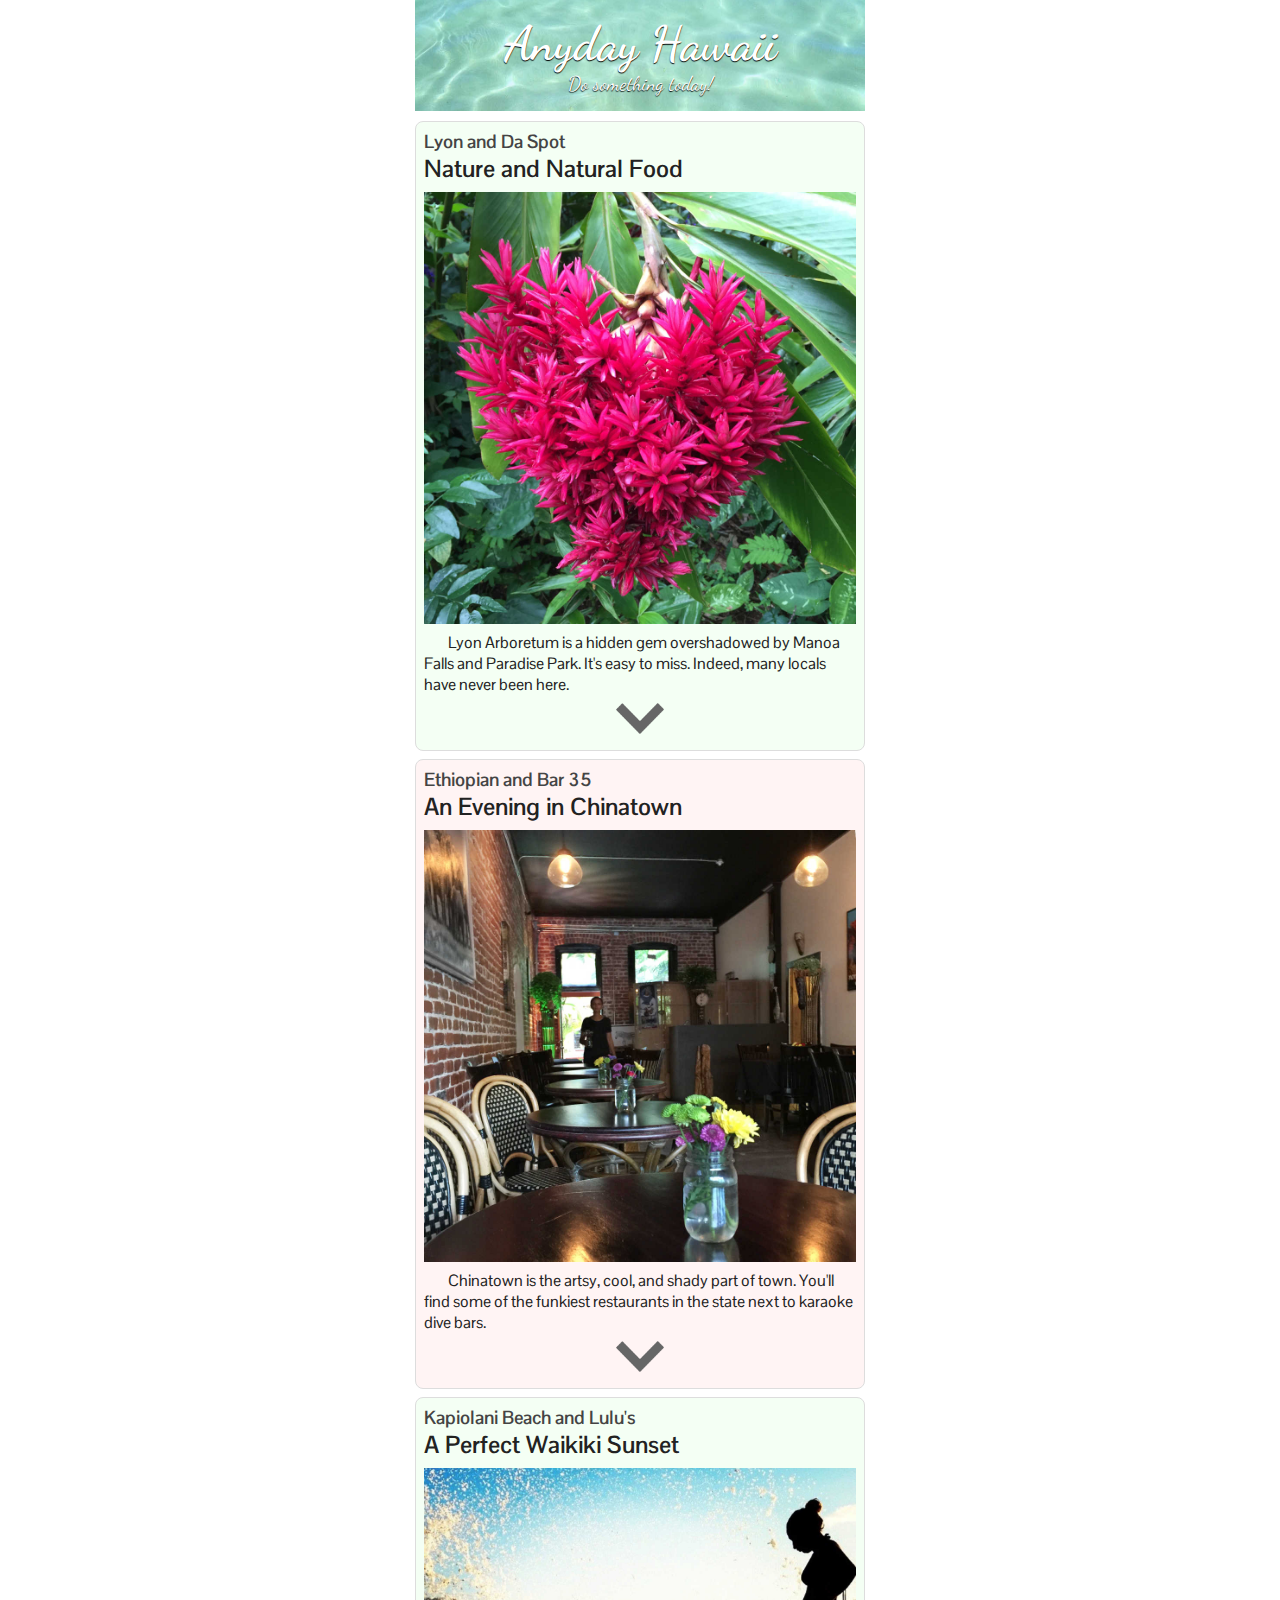
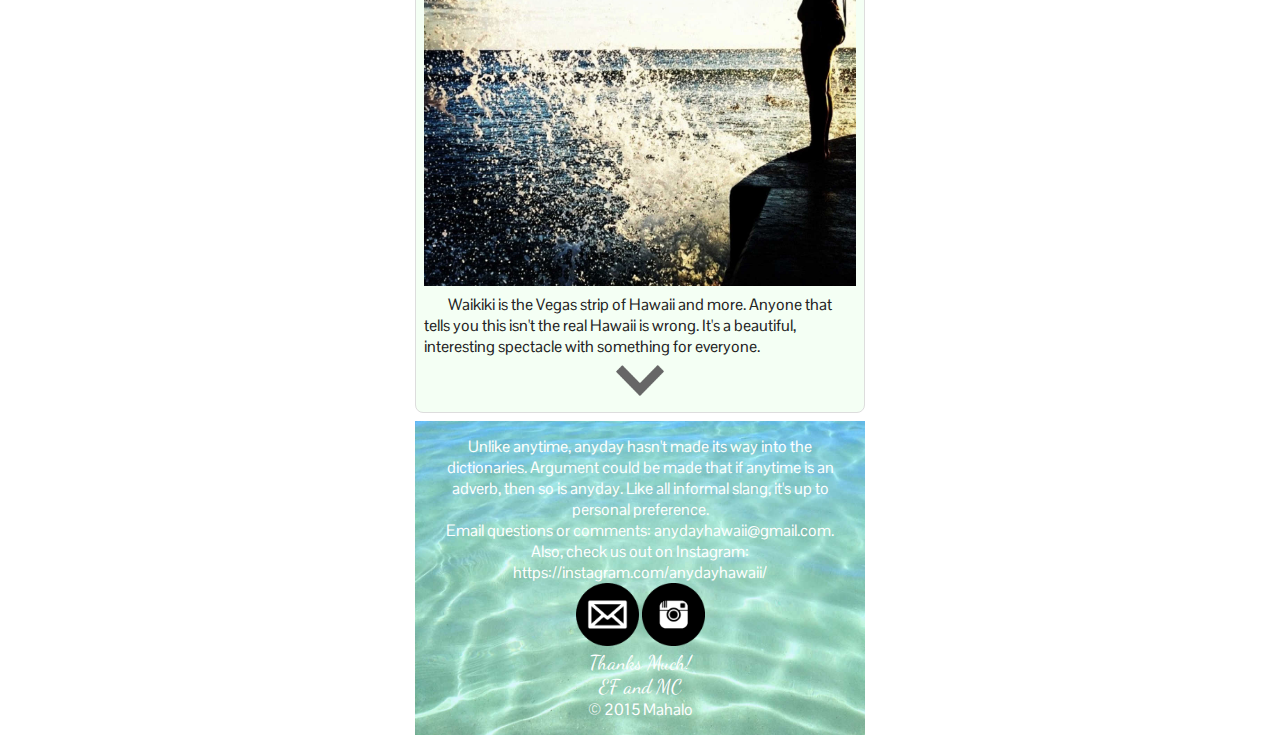
<file: index.html>
<!doctype html>


<head>
  <meta charset="UTF-8">
  <title>Anyday Hawaii - Do something today!</title>
  <meta name="description" content="Anyday is a great day in Hawaii for good eats and activities!">
  <link href='http://fonts.googleapis.com/css?family=Dancing+Script' rel='stylesheet' type='text/css'>
  <link href='http://fonts.googleapis.com/css?family=Pontano+Sans' rel='stylesheet' type='text/css'>
  <link rel="stylesheet" href="css/normalize.css">
  <link rel="stylesheet" href="css/style.css">
  <meta name="viewport" content="width=device-width, initial-scale=1.0">
</head>


<body>


<header class="main-header">
    <h1>Anyday Hawaii</h1>
    <p>Do something today!</p>
</header>


<div class="article">
    <h3>Lyon and Da Spot</h3>
    <h2>Nature and Natural Food</h2>
    <img class="photo" src = "img/lyons1.jpg" alt="Red heart flower at Lyon's Arboretum">

    <p>Lyon Arboretum is a hidden gem overshadowed by Manoa Falls and Paradise Park. It's easy to miss. Indeed, many locals have never been here.</p> 

   <img src = "img/icon/down.png" alt="icon" class="down">
   <img src = "img/icon/up.png" alt="icon" class="up" style="display: none;">

    <div class="body" style="display: none;"> 
        <p>You enter through the Manoa Falls parking lot and drive down a long and winding road. You'll probably feel lost. Parking is free. We were here on Saturday and it wasn't crowded. Go to the visitor center, make the suggested $5 donation, and get a map. Buy snacks, drinks, tee-shirts, soap, and other funky stuff if you like.</p>
        <img class="photo" src = "img/lyons2.jpg" alt="Fern path at Lyon's Arboretum">
        <p>The arboretum is surprisingly big. It would be easy to spend the entire day exploring all of the side trails. The main path can get uneven and rocky so hiking shoes are recommended. There are mosquitoes so repellant is required.</p> 
        <img class="photo" src = "img/lyons3.jpg" alt="Flowers at Lyon's Arboretum">
        <p>We learned that there are a gazillion different varieties of palms, ferns, and tea leaf plants. You'll see trees and shrubs from around the world. On this trip, we focused on pretty and unusual flowers. We saw red jewels under green leaves, pink ghost puffs, and wicked dinosaur beauties.</p>
        <img class="photo" src = "img/daspot.jpg" alt="Da Spot in Honolulu">
        <p>After the arboretum, we got lunch at Da Spot. This cafeteria style restaurant seems popular with hippies, surfers, and athletes in the UH Manoa area. It serves delicious, healthy Mediterranean inspired food at a fair price. They have smoothies too. The street parking is tricky but doable. Our bill was under $20 for two.</p>
    </div>
</div>


<div class="article">
    <h3>Ethiopian and Bar 35</h3>
    <h2>An Evening in Chinatown</h2>
    <img class="photo" src = "img/ethopian1.jpg" alt="Ethiopian Love Restaurant seating inside">

    <p>Chinatown is the artsy, cool, and shady part of town. You'll find some of the funkiest restaurants in the state next to karaoke dive bars.</p> 

   <img src = "img/icon/down.png" alt="icon" class="down">
   <img src = "img/icon/up.png" alt="icon" class="up" style="display: none;">

    <div class="body" style="display: none;"> 
        <p>If you're driving, you might get lucky and find street parking, which is free after 6:00. Mark's Garage is always an option at $8 for the night. Chinatown Municipal Parking is a cheap and convenient option too. Note that the strategy is to park somewhere and walk. If you're not driving, a cab ride from Ala Moana Center to Chinatown runs about $10.</p>
        <p>On this trip to Chinatown, we decided to try the Ethiopian Love Restaurant and made reservations for 5:00. This probably wasn't necessary since it was empty when we arrived. When we left around 7:00, however, it was packed and there was a wait.</p> 
        <p>Inside the ambiance was warm and inviting. Outdoor seating was unavailable during our visit because actor Zac Efron and crew were preparing to film a movie in the courtyard. There was some last minute shuffling of tables and chairs by the staff. Despite this, they were helpful and easygoing thought a bit winded.</p>
        <img class="photo" src = "img/ethopian2.jpg" alt="Ethiopian Love Restaurant Lentil Sambusa">
        <p>The menu at The Ethiopian Love Restaurant includes beef, lamb, and chicken dishes. Nevertheless, the restaurant is a great option for vegans and vegetarians. For an appetizer, we ordered Lentil Sambussa.</p>
        <img class="photo" src = "img/ethopian3.jpg" alt="Ethiopian Love Veggie Sampler for Two">
        <p>For the main course, the waiter recommended the Ethiopian Love Veggie Sampler for Two. We added the Timatam Salad. There are no utensils. You eat by tearing off pieces of injera bread and scooping lentils, peas, cabbage, kale, potatoes, and other spiced items. Everything we tried was delicious. Note that the restaurant is BYOB with a $3 corkage fee per person so you'll need to bring your own beer or wine. Plan ahead or stop at a nearby corner store. Our bill was $55 before tip.</p>
        <img class="photo" src = "img/bar351.jpg" alt="Honolulu Chinatown Bar 35">
        <p>After dinner we walked to Bar 35. They have a huge beer selection. If you're hungry, they offer unique twists on typical bar foods such as pizza and fries. We watched The Symths, a The Smiths cover band, do a sound check. On any given night, you can expect to see a band, DJ, or a least a movie playing on the wall. We've heard of Match.com meet-ups happening here too. If there's room, check out the courtyard in back. A couple of beers each cost us $20 before tip.</p>
    </div>
</div>


<div class="article">
    <h3>Kapiolani Beach and Lulu's</h3>
    <h2>A Perfect Waikiki Sunset</h2>
    <img class="photo" src = "img/lulus4.jpg" alt="A view of Kapiolani beach from Lulu's in Waikiki">

    <p>Waikiki is the Vegas strip of Hawaii and more. Anyone that tells you this isn't the real Hawaii is wrong. It's a beautiful, interesting spectacle with something for everyone.</p> 

    <img src = "img/icon/down.png" alt="icon" class="down">
    <img src = "img/icon/up.png" alt="icon" class="up" style="display: none;">

    <div class="body" style="display: none;"> 
        <p>Grab a book or magazine and head to Queen Kapiolani beach.  Out on the pier, you'll see drone pilots and kids doing cannon balls.  If you're lucky, you'll get to dance with the Hare Krishnas.  It's a fun place to sit and people-watch.</p>
        <img class="photo" src = "img/lulus1.jpg" alt="Two beers at Lulu's in Waikiki">
        <p>Located across the street on the corner of Kalakaua and Kapahulu, Lulu's is just upstairs from Starbucks.  It is a casual restaurant with a good selection of craft beer and great pub food. You'll see bikers, tourists, and everything in between here. A big draw is the spectacular sunsets.</p>
        <img class="photo" src = "img/lulus3.jpg" alt="Some nachos and a Caesar salad in Waikiki">
        <p>We tried the nachos and Caesar Salad. Note the full of order of nachos is huge even for two people. If you're feeling like a carnivore, the Magnum P.I. Burger is guaranteed to fill you.</p>
    </div>
</div>


<footer class="main-footer">
    <p>Unlike anytime, anyday hasn't made its way into the dictionaries. Argument could be made that if anytime is an adverb, then so is anyday. Like all informal slang, it's up to personal preference.</p>
    <p>Email questions or comments: anydayhawaii@gmail.com.  Also, check us out on Instagram: https://instagram.com/anydayhawaii/</p>
    <p><a href="mailto:anydayhawaii@gmail.com">
        <img src="img/icon/email.png" alt="icon" style="width: 15%; height: 15%;"></a>
        <a href="https://instagram.com/anydayhawaii/">
        <img src="img/icon/instagram.png" alt="icon" style="width: 15%; height: 15%;"></a>
    </p>
    <div class="thanks">
        <p>Thanks Much!</p>
        <p>EF and MC</p>
    </div>
    <p>&copy; 2015 Mahalo</p>
</footer>


<script>
var downArrow = document.getElementsByClassName("down");
for(var i = 0; i < downArrow.length; i++) {
    downArrow[i].onclick = function() {
        this.style.display = "none";
        this.nextElementSibling.style.display = "block";
        this.nextElementSibling.nextElementSibling.style.display = "block";
    };
};

var upArrow = document.getElementsByClassName("up");
for(var i = 0; i < upArrow.length; i++) {
    upArrow[i].onclick = function() {
        this.style.display = "none";
        this.previousElementSibling.style.display = "block";
        this.nextElementSibling.style.display = "none";
    };
};
</script>


<!-- Google Analytics -->
<script>
  (function(i,s,o,g,r,a,m){i['GoogleAnalyticsObject']=r;i[r]=i[r]||function(){
  (i[r].q=i[r].q||[]).push(arguments)},i[r].l=1*new Date();a=s.createElement(o),
  m=s.getElementsByTagName(o)[0];a.async=1;a.src=g;m.parentNode.insertBefore(a,m)
  })(window,document,'script','//www.google-analytics.com/analytics.js','ga');

  ga('create', 'UA-65574312-1', 'auto');
  ga('send', 'pageview');
</script>

</body>
</html>
</file>
<file: css/style.css>
* {box-sizing: border-box;}

body {
    max-width: 450px;
    margin: auto;
}

h1, h2, h3, p, img {margin: 0; padding: 0;}

h2 {color: #222;}
h3 {color: #444;}
p  {color: #222;}

p {text-indent: 1.5em;}

body {font-family: 'Pontano Sans', sans-serif;}

.main-header,
.main-footer {
    padding: 15px; /* Needed to stop collapse */
    background: url('../img/title.jpg') no-repeat center;
    background-size: cover;
}

.main-header {
    margin-bottom: 10px;
}

.main-header p,
.main-header h1 {
    font-family: 'Dancing Script', cursive;
    font-size: 125%;
    color: #fff;
    text-shadow: 0px 1px 1px rgba(0, 0, 0, 1);
    text-align: center;
    text-indent: 0em;
}

.main-footer p {
    font-family: 'Pontano Sans', sans-serif;
    color: #fff;
/*    text-shadow: 0px 1px 1px rgba(0, 0, 0, 1); */
    text-align: center;
    text-indent: 0em;
}

.thanks p {
    font-family: 'Dancing Script', cursive;
    font-size: 125%;
    text-shadow: none;
}


.main-header h1 {
    font-size: 300%;
}

.photo {
    display: block;
    width: 100%;
    margin: auto;
    padding: 0.5em 0em;
}

img[src="img/icon/google.png"] {
    width: 1em;
    height: 1em;
    padding: 0;
    margin: 0;
}

img[src="img/icon/down.png"],
img[src="img/icon/up.png"] {
    display: block;
    width: 15%;
    padding: 0.5em;
    margin: auto;
}

.article {
    border: 1px solid #ddd;
    padding: 0.5em;
    margin-bottom: 0.5em;
    border-radius: 0.5em;
}

.article:nth-child(odd) {
    background-color: #fff4f4;
}

.article:nth-child(even) {
    background-color: #f4fff4;
}

/*****************************
    MEDIA QUERIEAS
*****************************/
</file>
